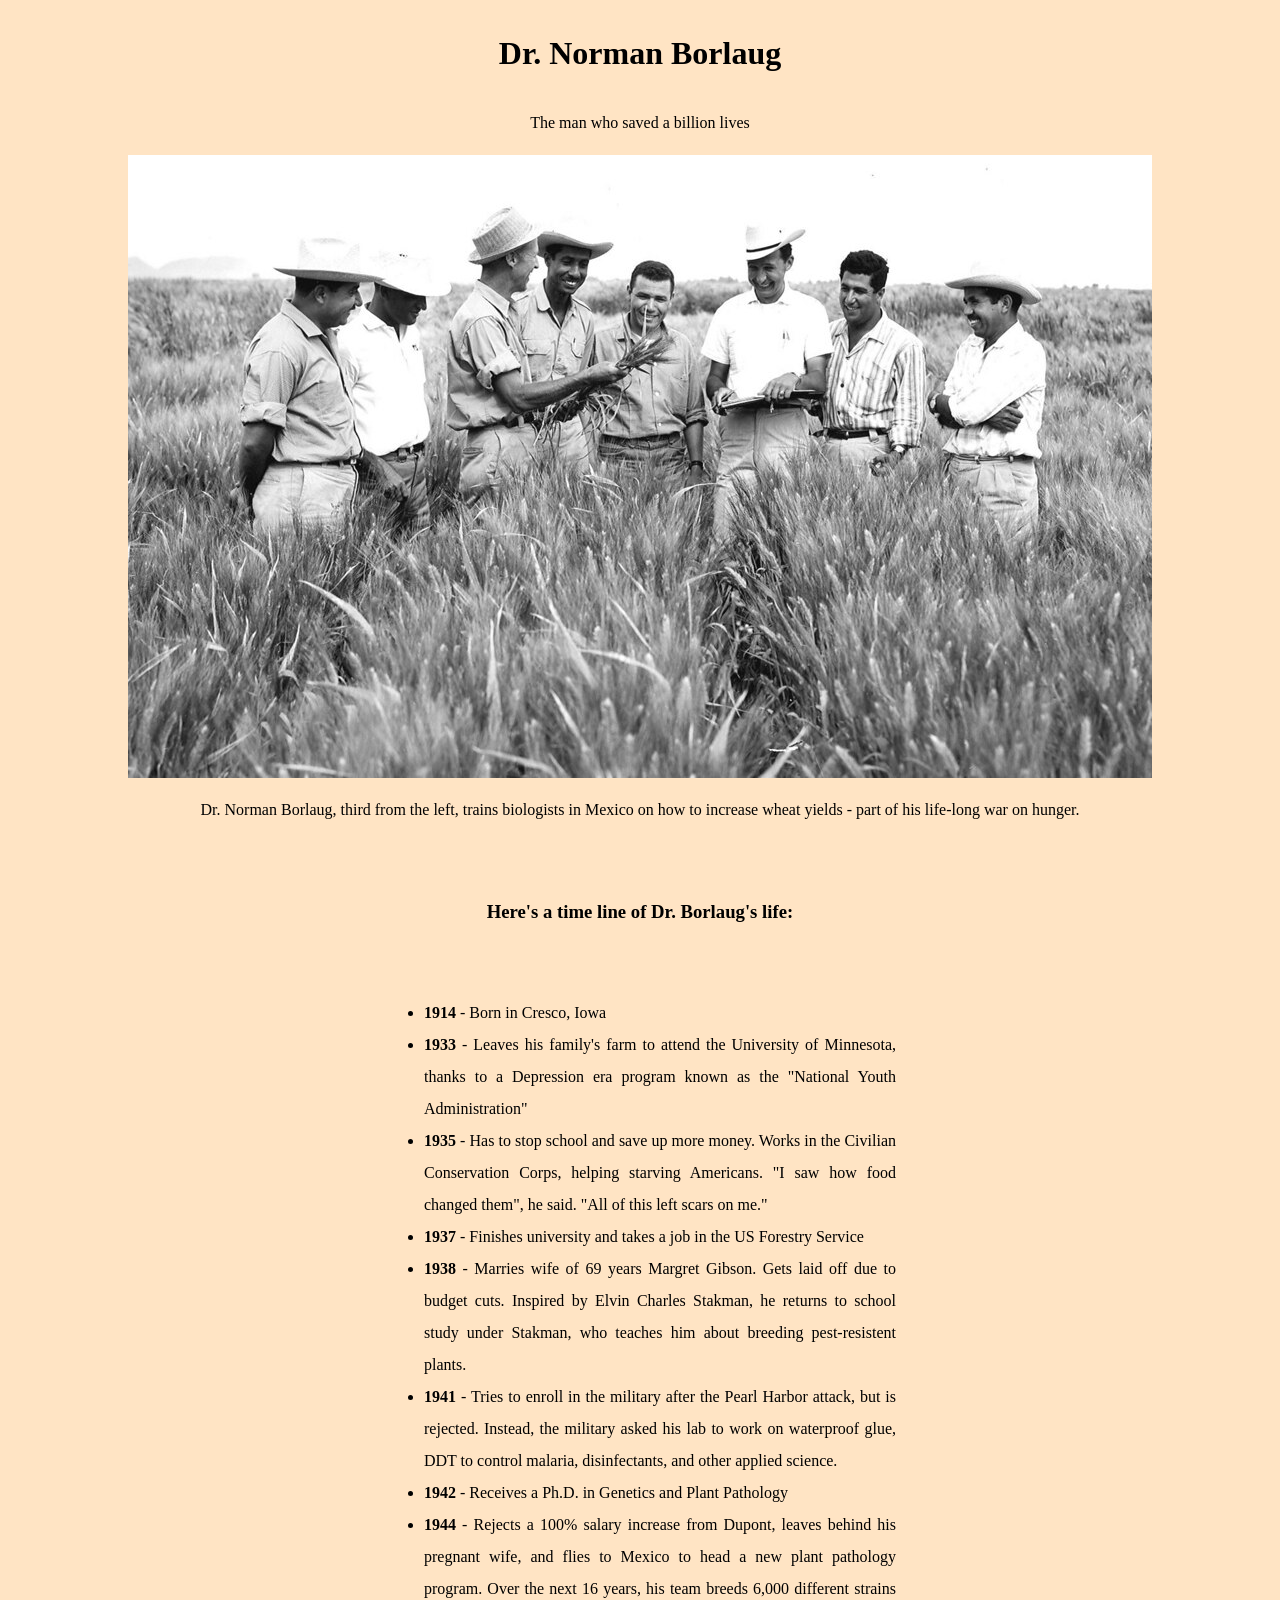
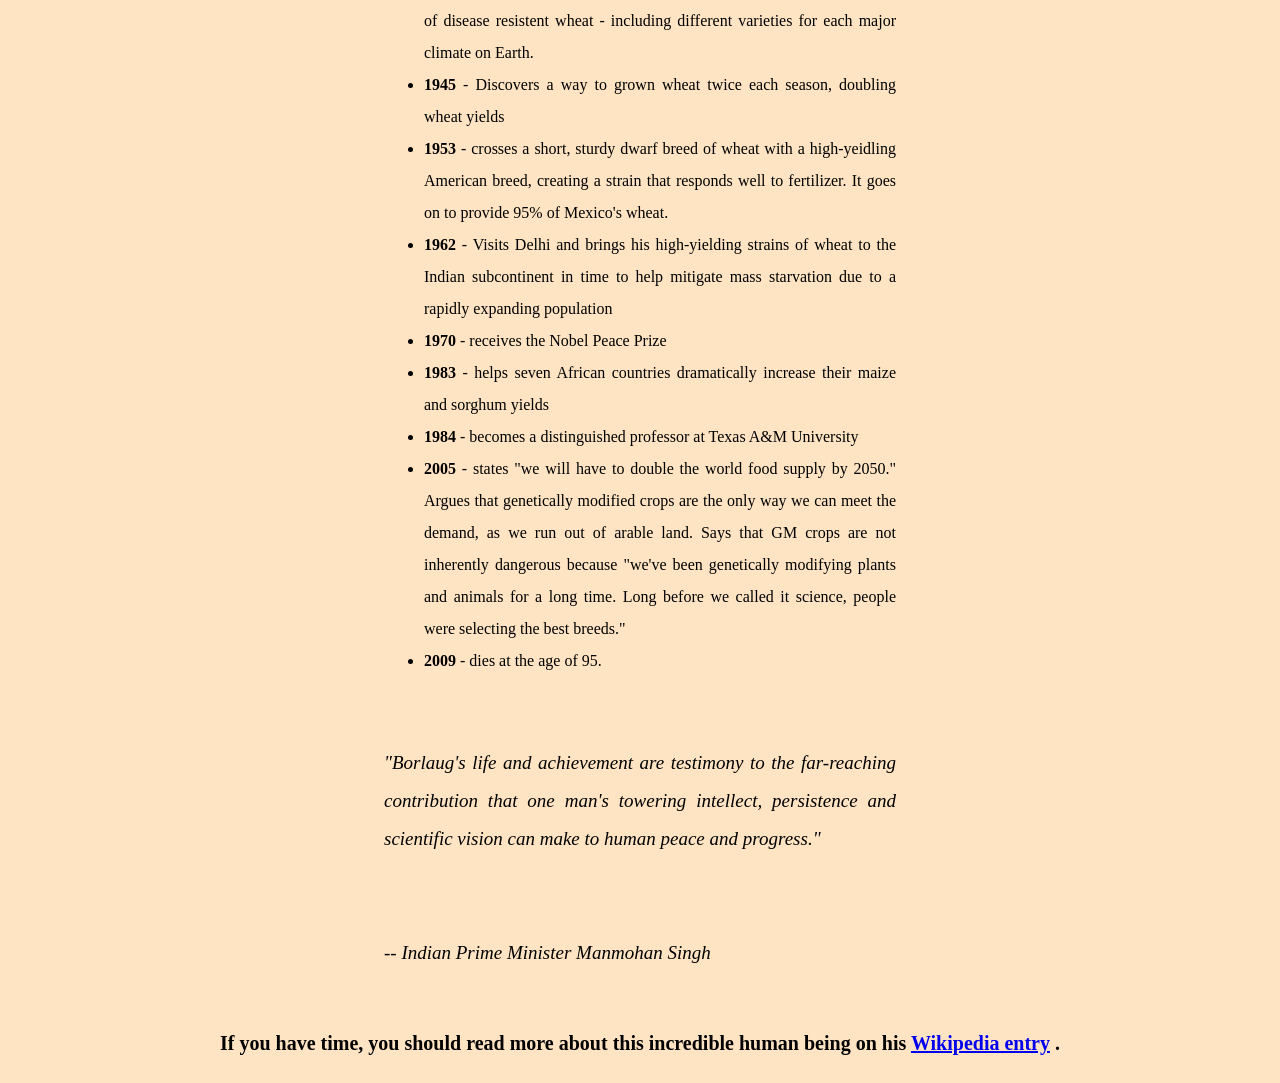
<file: index.html>
<!DOCTYPE html>
<html lang="en">
<head>
    <meta charset="UTF-8">
    <meta http-equiv="X-UA-Compatible" content="IE=edge">
    <meta name="viewport" content="width=device-width, initial-scale=1.0">
    <link rel="stylesheet" href="style.css">
    <title>Tribute Page</title>
</head>
<body>
    <main id="main">
        <h1 id="title" class="text">Dr. Norman Borlaug</h1>
        <p id="title-caption" class="text">The man who saved a billion lives</p>

        <div id="img-div">
            <img src="tribute-page-main-image.jpg" alt="" id="image">
            <p id="img-caption" class="text">Dr. Norman Borlaug, third from the left, trains biologists in Mexico on how to increase wheat yields - part of his life-long war on hunger.</p>
        </div>
        <br>
        <div id="tribute-info">
            <h3 class="text">Here's a time line of Dr. Borlaug's life:</h3>
            <br>
            <ul>
                <li><b>1914</b> - Born in Cresco, Iowa</li>
                <li><b>1933</b> - Leaves his family's farm to attend the University of Minnesota, thanks to a Depression era program known as the "National Youth Administration"</li>
                <li><b>1935</b> - Has to stop school and save up more money. Works in the Civilian Conservation Corps, helping starving Americans. "I saw how food changed them", he said. "All of this left scars on me."</li>
                <li><b>1937</b> - Finishes university and takes a job in the US Forestry Service</li>
                <li><b>1938</b> - Marries wife of 69 years Margret Gibson. Gets laid off due to budget cuts. Inspired by Elvin Charles Stakman, he returns to school study under Stakman, who teaches him about breeding pest-resistent plants.</li>
                <li><b>1941</b> - Tries to enroll in the military after the Pearl Harbor attack, but is rejected. Instead, the military asked his lab to work on waterproof glue, DDT to control malaria, disinfectants, and other applied science.</li>
                <li><b>1942</b> - Receives a Ph.D. in Genetics and Plant Pathology</li>
                <li><b>1944</b> - Rejects a 100% salary increase from Dupont, leaves behind his pregnant wife, and flies to Mexico to head a new plant pathology program. Over the next 16 years, his team breeds 6,000 different strains of disease resistent wheat - including different varieties for each major climate on Earth.</li>
                <li><b>1945</b> - Discovers a way to grown wheat twice each season, doubling wheat yields</li>
                <li><b>1953</b> - crosses a short, sturdy dwarf breed of wheat with a high-yeidling American breed, creating a strain that responds well to fertilizer. It goes on to provide 95% of Mexico's wheat.</li>
                <li><b>1962</b> - Visits Delhi and brings his high-yielding strains of wheat to the Indian subcontinent in time to help mitigate mass starvation due to a rapidly expanding population</li>
                <li><b>1970</b> - receives the Nobel Peace Prize</li>
                <li><b>1983</b> - helps seven African countries dramatically increase their maize and sorghum yields</li>
                <li><b>1984</b> - becomes a distinguished professor at Texas A&M University</li>
                <li><b>2005</b> - states "we will have to double the world food supply by 2050." Argues that genetically modified crops are the only way we can meet the demand, as we run out of arable land. Says that GM crops are not inherently dangerous because "we've been genetically modifying plants and animals for a long time. Long before we called it science, people were selecting the best breeds."</li>
                <li><b>2009</b> - dies at the age of 95.</li>
            </ul>
        </div>
        <br>

        <div id="quote" class="text">
            <p>"Borlaug's life and achievement are testimony to the far-reaching contribution that one man's towering intellect, persistence and scientific vision can make to human peace and progress."</p>
            <br>
            <p>-- Indian Prime Minister Manmohan Singh</p>
        </div>
        <br>

        <footer>
            <b>If you have time, you should read more about this incredible human being on his <a href="#" target="_blank" id="tribute-link">Wikipedia entry</a> .</b>
        </footer>
    </main>
</body>
</html>
</file>
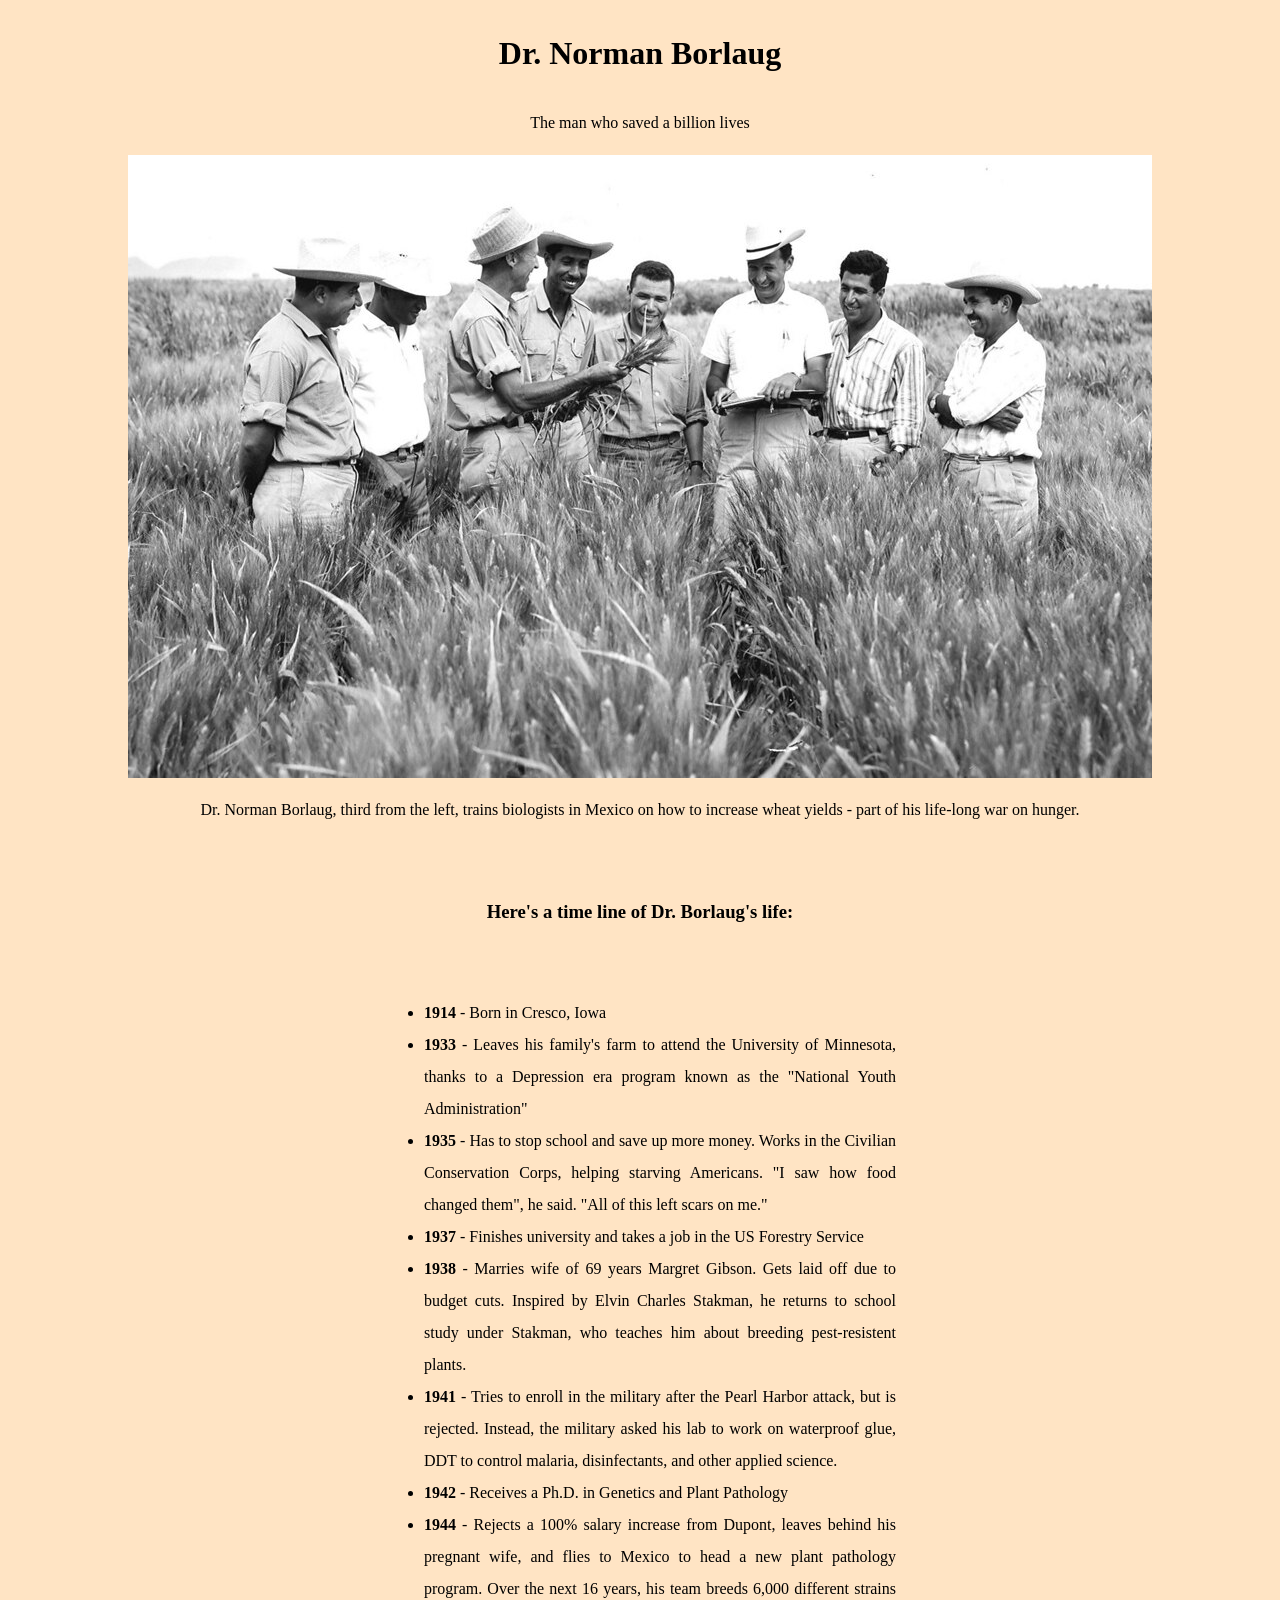
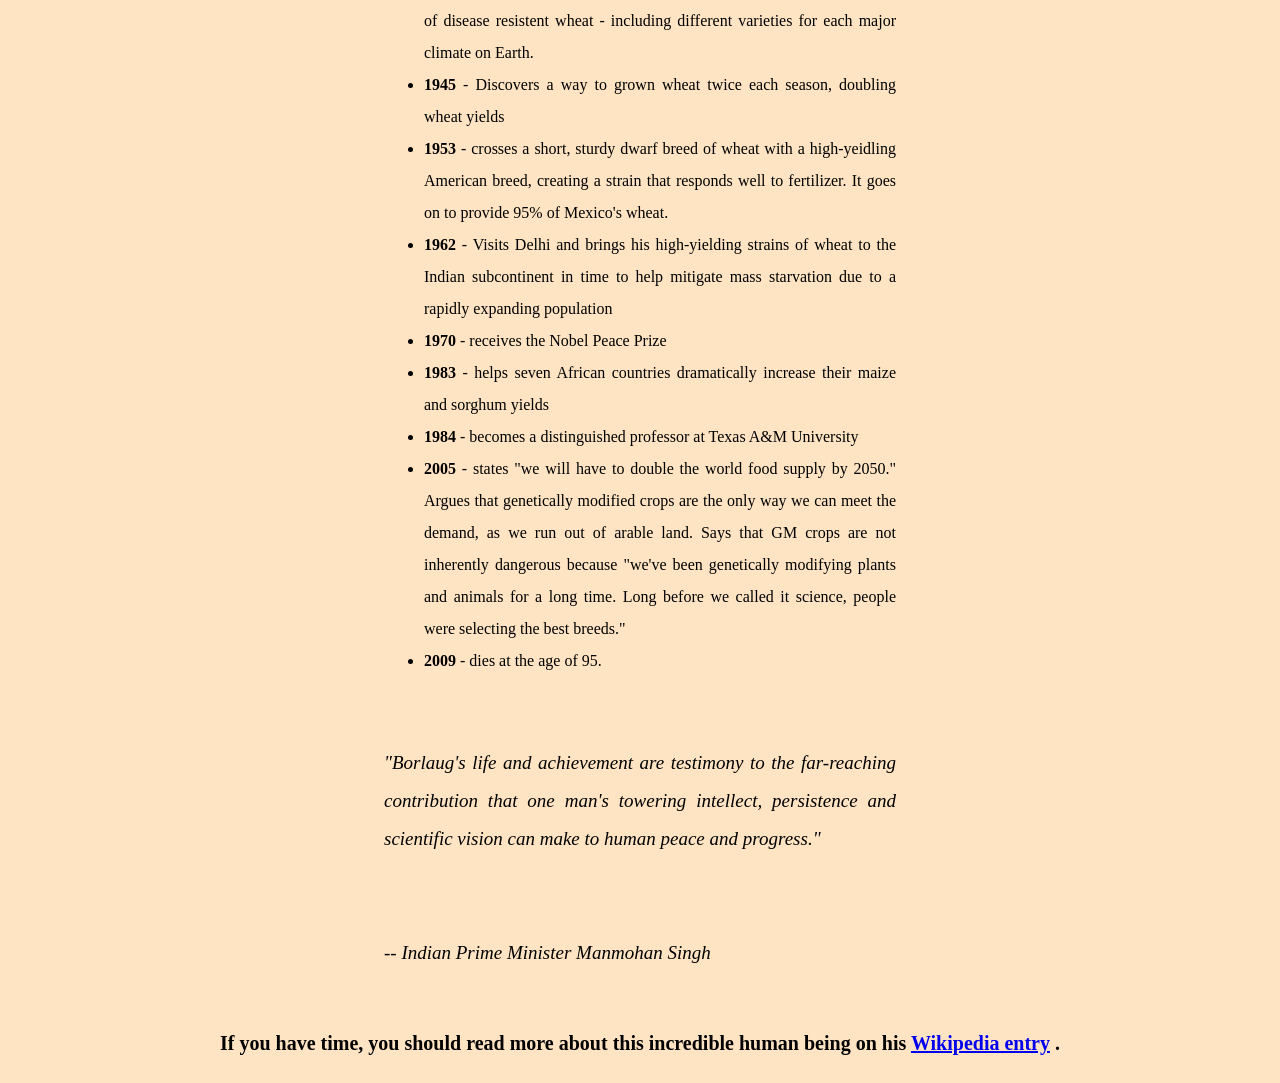
<file: tribute-page/index.html>
<!DOCTYPE html>
<html lang="en">
<head>
    <meta charset="UTF-8">
    <meta http-equiv="X-UA-Compatible" content="IE=edge">
    <meta name="viewport" content="width=device-width, initial-scale=1.0">
    <link rel="stylesheet" href="style.css">
    <title>Tribute Page</title>
</head>
<body>
    <main id="main">
        <h1 id="title" class="text">Dr. Norman Borlaug</h1>
        <p id="title-caption" class="text">The man who saved a billion lives</p>

        <div id="img-div">
            <img src="tribute-page-main-image.jpg" alt="" id="image">
            <p id="img-caption" class="text">Dr. Norman Borlaug, third from the left, trains biologists in Mexico on how to increase wheat yields - part of his life-long war on hunger.</p>
        </div>
        <br>
        <div id="tribute-info">
            <h3 class="text">Here's a time line of Dr. Borlaug's life:</h3>
            <br>
            <ul>
                <li><b>1914</b> - Born in Cresco, Iowa</li>
                <li><b>1933</b> - Leaves his family's farm to attend the University of Minnesota, thanks to a Depression era program known as the "National Youth Administration"</li>
                <li><b>1935</b> - Has to stop school and save up more money. Works in the Civilian Conservation Corps, helping starving Americans. "I saw how food changed them", he said. "All of this left scars on me."</li>
                <li><b>1937</b> - Finishes university and takes a job in the US Forestry Service</li>
                <li><b>1938</b> - Marries wife of 69 years Margret Gibson. Gets laid off due to budget cuts. Inspired by Elvin Charles Stakman, he returns to school study under Stakman, who teaches him about breeding pest-resistent plants.</li>
                <li><b>1941</b> - Tries to enroll in the military after the Pearl Harbor attack, but is rejected. Instead, the military asked his lab to work on waterproof glue, DDT to control malaria, disinfectants, and other applied science.</li>
                <li><b>1942</b> - Receives a Ph.D. in Genetics and Plant Pathology</li>
                <li><b>1944</b> - Rejects a 100% salary increase from Dupont, leaves behind his pregnant wife, and flies to Mexico to head a new plant pathology program. Over the next 16 years, his team breeds 6,000 different strains of disease resistent wheat - including different varieties for each major climate on Earth.</li>
                <li><b>1945</b> - Discovers a way to grown wheat twice each season, doubling wheat yields</li>
                <li><b>1953</b> - crosses a short, sturdy dwarf breed of wheat with a high-yeidling American breed, creating a strain that responds well to fertilizer. It goes on to provide 95% of Mexico's wheat.</li>
                <li><b>1962</b> - Visits Delhi and brings his high-yielding strains of wheat to the Indian subcontinent in time to help mitigate mass starvation due to a rapidly expanding population</li>
                <li><b>1970</b> - receives the Nobel Peace Prize</li>
                <li><b>1983</b> - helps seven African countries dramatically increase their maize and sorghum yields</li>
                <li><b>1984</b> - becomes a distinguished professor at Texas A&M University</li>
                <li><b>2005</b> - states "we will have to double the world food supply by 2050." Argues that genetically modified crops are the only way we can meet the demand, as we run out of arable land. Says that GM crops are not inherently dangerous because "we've been genetically modifying plants and animals for a long time. Long before we called it science, people were selecting the best breeds."</li>
                <li><b>2009</b> - dies at the age of 95.</li>
            </ul>
        </div>
        <br>

        <div id="quote" class="text">
            <p>"Borlaug's life and achievement are testimony to the far-reaching contribution that one man's towering intellect, persistence and scientific vision can make to human peace and progress."</p>
            <br>
            <p>-- Indian Prime Minister Manmohan Singh</p>
        </div>
        <br>

        <footer>
            <b>If you have time, you should read more about this incredible human being on his <a href="#" target="_blank" id="tribute-link">Wikipedia entry</a> .</b>
        </footer>
    </main>
</body>
</html>
</file>
<file: style.css>
body {
    background-color: bisque;
    margin: auto;
    line-height: 2;
}

.text {
    text-align: center;
}

#img-div {
    width: 90%;
    margin: auto;
    display: block;
}

#image {
    margin: auto;
    display: block;
}

#tribute-info {
    width: 40%;
    margin: auto;
    text-align: justify;
}

#quote {
    width: 40%;
    margin: auto;
}

#quote{ 
    text-align: justify;
    font-size: 19px;
    font-style: italic;
}

footer {
    text-align: center;
    font-size: 20px;
    margin-bottom: 20px;
}
</file>
<file: tribute-page/style.css>
body {
    background-color: bisque;
    margin: auto;
    line-height: 2;
}

.text {
    text-align: center;
}

#img-div {
    width: 90%;
    margin: auto;
    display: block;
}

#image {
    margin: auto;
    display: block;
}

#tribute-info {
    width: 40%;
    margin: auto;
    text-align: justify;
}

#quote {
    width: 40%;
    margin: auto;
}

#quote{ 
    text-align: justify;
    font-size: 19px;
    font-style: italic;
}

footer {
    text-align: center;
    font-size: 20px;
    margin-bottom: 20px;
}
</file>
